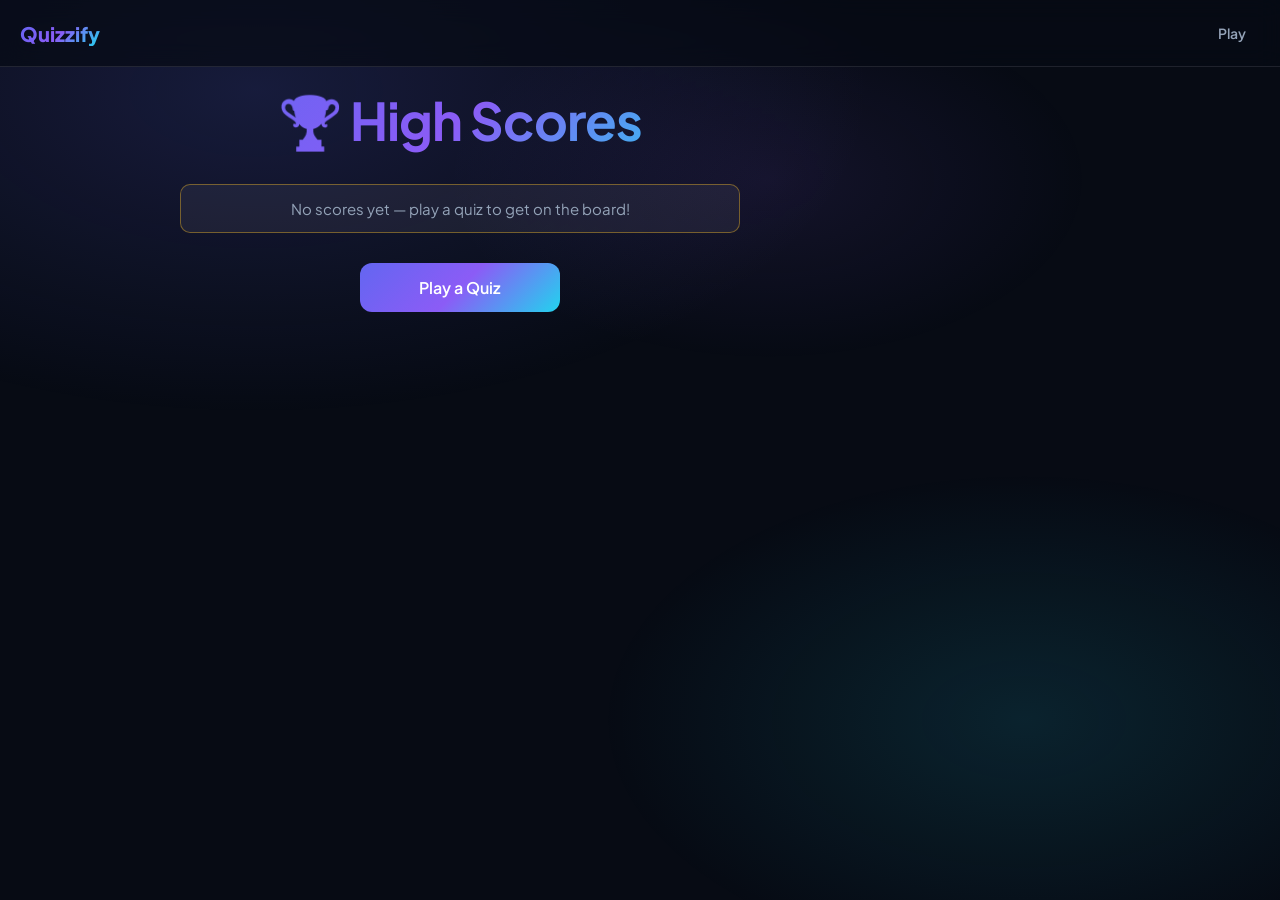
<file: highscores.html>
<!DOCTYPE html>
<html lang="en">
  <head>
    <meta charset="UTF-8" />
    <meta name="viewport" content="width=device-width, initial-scale=1.0" />
    <title>Quizzify — High Scores</title>
    <link rel="preconnect" href="https://fonts.googleapis.com" />
    <link rel="preconnect" href="https://fonts.gstatic.com" crossorigin />
    <link rel="stylesheet" href="./app.css" />
    <link rel="stylesheet" href="./highscores.css" />
  </head>
  <body>
    <div class="page">
      <nav class="nav">
        <a class="nav-logo" href="./">Quizzify</a>
        <a class="nav-link" href="./">Play</a>
      </nav>

      <div class="page-inner">
        <div class="highscores-page">
          <h1>🏆 High Scores</h1>
          <ul id="highScoresList"></ul>
          <div style="text-align:center">
            <a class="btn btn-primary" href="./">Play a Quiz</a>
          </div>
        </div>
      </div>
    </div>
    <script src="./highscores.js"></script>
  </body>
</html>
</file>
<file: app.css>
@import url('https://fonts.googleapis.com/css2?family=Plus+Jakarta+Sans:wght@400;500;600;700;800&display=swap');

:root {
  --bg-0: #070b14;
  --bg-1: #0d1424;
  --bg-2: #131c32;
  --surface: rgba(255, 255, 255, 0.06);
  --surface-hover: rgba(255, 255, 255, 0.1);
  --border: rgba(255, 255, 255, 0.1);
  --border-active: rgba(99, 102, 241, 0.6);
  --text: #f1f5f9;
  --text-muted: #94a3b8;
  --primary: #6366f1;
  --primary-light: #818cf8;
  --accent: #22d3ee;
  --success: #34d399;
  --error: #f87171;
  --gradient: linear-gradient(135deg, #6366f1 0%, #8b5cf6 50%, #22d3ee 100%);
  --shadow: 0 8px 32px rgba(0, 0, 0, 0.4);
  --shadow-glow: 0 0 40px rgba(99, 102, 241, 0.25);
  --radius: 1.6rem;
  --radius-sm: 1rem;
  --transition: 0.25s cubic-bezier(0.4, 0, 0.2, 1);
  font-size: 62.5%;
}

*,
*::before,
*::after {
  box-sizing: border-box;
  margin: 0;
  padding: 0;
}

html {
  scroll-behavior: smooth;
}

body {
  font-family: 'Plus Jakarta Sans', system-ui, sans-serif;
  background: var(--bg-0);
  color: var(--text);
  min-height: 100vh;
  overflow-x: hidden;
  overflow-y: auto;
  -webkit-font-smoothing: antialiased;
}

body::before {
  content: '';
  position: fixed;
  inset: 0;
  background:
    radial-gradient(ellipse 80% 60% at 20% 10%, rgba(99, 102, 241, 0.18) 0%, transparent 60%),
    radial-gradient(ellipse 60% 50% at 80% 80%, rgba(34, 211, 238, 0.12) 0%, transparent 55%),
    radial-gradient(ellipse 50% 40% at 60% 20%, rgba(139, 92, 246, 0.1) 0%, transparent 50%);
  pointer-events: none;
  z-index: 0;
}

h1, h2, h3, h4 {
  margin-bottom: 1rem;
  font-weight: 700;
  letter-spacing: -0.02em;
}

h1 {
  font-size: clamp(3.2rem, 6vw, 5.2rem);
  background: var(--gradient);
  -webkit-background-clip: text;
  -webkit-text-fill-color: transparent;
  background-clip: text;
  margin-bottom: 1.2rem;
}

h2 {
  font-size: clamp(2rem, 4vw, 3.2rem);
  color: var(--text);
  margin-bottom: 2rem;
}

/* Layout */
.page {
  position: relative;
  z-index: 1;
  min-height: 100vh;
  display: flex;
  flex-direction: column;
}

.page-inner {
  flex: 1;
  width: 100%;
  max-width: 96rem;
  margin: 0 auto;
  padding: 2rem 2rem 4rem;
}

.container {
  position: relative;
  z-index: 1;
  width: 100%;
  max-width: 72rem;
  margin: 0 auto;
  padding: 2rem;
}

.flex-column { display: flex; flex-direction: column; }
.flex-center { justify-content: center; align-items: center; }
.justify-center { justify-content: center; }
.text-center { text-align: center; }

.hidden { display: none !important; }

/* Nav */
.nav {
  display: flex;
  align-items: center;
  justify-content: space-between;
  padding: 1.6rem 2rem;
  border-bottom: 1px solid var(--border);
  backdrop-filter: blur(12px);
  background: rgba(7, 11, 20, 0.7);
  position: sticky;
  top: 0;
  z-index: 100;
}

.nav-logo {
  font-size: 2rem;
  font-weight: 800;
  text-decoration: none;
  background: var(--gradient);
  -webkit-background-clip: text;
  -webkit-text-fill-color: transparent;
  background-clip: text;
}

.nav-link {
  font-size: 1.4rem;
  font-weight: 600;
  color: var(--text-muted);
  text-decoration: none;
  padding: 0.8rem 1.4rem;
  border-radius: 0.8rem;
  transition: var(--transition);
}

.nav-link:hover {
  color: var(--text);
  background: var(--surface);
}

/* Cards */
.glass-card {
  background: var(--surface);
  border: 1px solid var(--border);
  border-radius: var(--radius);
  backdrop-filter: blur(16px);
  box-shadow: var(--shadow);
}

/* Buttons */
.btn {
  display: inline-flex;
  align-items: center;
  justify-content: center;
  gap: 0.6rem;
  font-size: 1.6rem;
  font-weight: 600;
  font-family: inherit;
  padding: 1.4rem 2.8rem;
  min-width: 20rem;
  border-radius: 1.2rem;
  border: 1px solid var(--border);
  text-decoration: none;
  cursor: pointer;
  transition: transform var(--transition), box-shadow var(--transition), background var(--transition), border-color var(--transition);
  will-change: transform;
}

.btn:hover:not([disabled]) {
  transform: translateY(-2px);
  box-shadow: var(--shadow-glow);
}

.btn:active:not([disabled]) {
  transform: translateY(0);
}

.btn-primary {
  background: var(--gradient);
  color: white;
  border: none;
}

.btn-primary:hover:not([disabled]) {
  box-shadow: 0 8px 30px rgba(99, 102, 241, 0.45);
}

.btn-primary[disabled] {
  opacity: 0.45;
  cursor: not-allowed;
  transform: none;
  box-shadow: none;
}

.btn-secondary {
  background: var(--surface);
  color: var(--text);
  border-color: var(--border);
}

.btn-secondary:hover {
  background: var(--surface-hover);
  border-color: var(--border-active);
}

.btn-ghost {
  background: transparent;
  color: var(--text-muted);
  min-width: auto;
  padding: 1rem 1.6rem;
}

/* Forms */
form {
  width: 100%;
  display: flex;
  flex-direction: column;
  align-items: center;
  gap: 1rem;
}

input {
  width: 100%;
  max-width: 32rem;
  padding: 1.4rem 1.8rem;
  font-size: 1.6rem;
  font-family: inherit;
  color: var(--text);
  background: var(--surface);
  border: 1px solid var(--border);
  border-radius: var(--radius-sm);
  outline: none;
  transition: border-color var(--transition), box-shadow var(--transition);
}

input:focus {
  border-color: var(--primary);
  box-shadow: 0 0 0 3px rgba(99, 102, 241, 0.2);
}

input::placeholder {
  color: var(--text-muted);
}

/* Page transitions */
.page-enter {
  animation: pageEnter 0.45s cubic-bezier(0.4, 0, 0.2, 1) both;
}

@keyframes pageEnter {
  from {
    opacity: 0;
    transform: translateY(16px);
  }
  to {
    opacity: 1;
    transform: translateY(0);
  }
}

@keyframes fadeUp {
  from { opacity: 0; transform: translateY(12px); }
  to { opacity: 1; transform: translateY(0); }
}

@keyframes pulse {
  0%, 100% { opacity: 1; }
  50% { opacity: 0.5; }
}

@keyframes spin {
  to { transform: rotate(360deg); }
}

@keyframes scorePop {
  0% { transform: scale(1); }
  50% { transform: scale(1.15); color: var(--accent); }
  100% { transform: scale(1); }
}

.score-pop {
  animation: scorePop 0.35s ease;
}
</file>
<file: highscores.css>
.highscores-page {
  width: 100%;
  max-width: 56rem;
  animation: pageEnter 0.5s ease both;
}

.highscores-page h1 {
  text-align: center;
  margin-bottom: 3rem;
}

#highScoresList {
  list-style: none;
  margin-bottom: 3rem;
  display: flex;
  flex-direction: column;
  gap: 0.8rem;
}

.high-score {
  display: grid;
  grid-template-columns: 3rem 1fr auto auto;
  gap: 1rem 1.5rem;
  align-items: center;
  font-size: 1.5rem;
  padding: 1.4rem 1.8rem;
  background: var(--surface);
  border: 1px solid var(--border);
  border-radius: var(--radius-sm);
  transition: transform var(--transition), border-color var(--transition);
  animation: fadeUp 0.35s ease both;
}

.high-score:nth-child(1) { animation-delay: 0.05s; border-color: rgba(251, 191, 36, 0.4); }
.high-score:nth-child(2) { animation-delay: 0.1s; }
.high-score:nth-child(3) { animation-delay: 0.15s; }

.high-score:hover:not(.empty) {
  transform: translateX(4px);
  border-color: rgba(99, 102, 241, 0.4);
}

.hs-rank {
  font-size: 1.8rem;
  font-weight: 800;
  color: var(--text-muted);
}

.high-score:nth-child(1) .hs-rank { color: #fbbf24; }

.hs-name {
  font-weight: 700;
  color: var(--text);
}

.hs-score {
  color: var(--primary-light);
  font-weight: 700;
}

.hs-meta {
  display: flex;
  gap: 0.8rem;
  align-items: center;
}

.hs-topic {
  font-size: 1.2rem;
  color: var(--text-muted);
  background: rgba(255, 255, 255, 0.06);
  padding: 0.3rem 0.8rem;
  border-radius: 0.5rem;
}

.hs-pct {
  font-size: 1.2rem;
  color: var(--success);
  font-weight: 700;
}

.high-score.empty {
  display: block;
  text-align: center;
  color: var(--text-muted);
  font-size: 1.5rem;
  grid-template-columns: 1fr;
}

@media (max-width: 640px) {
  .high-score {
    grid-template-columns: 2.5rem 1fr;
    grid-template-rows: auto auto;
  }

  .hs-score, .hs-meta {
    grid-column: 2;
  }
}
</file>
